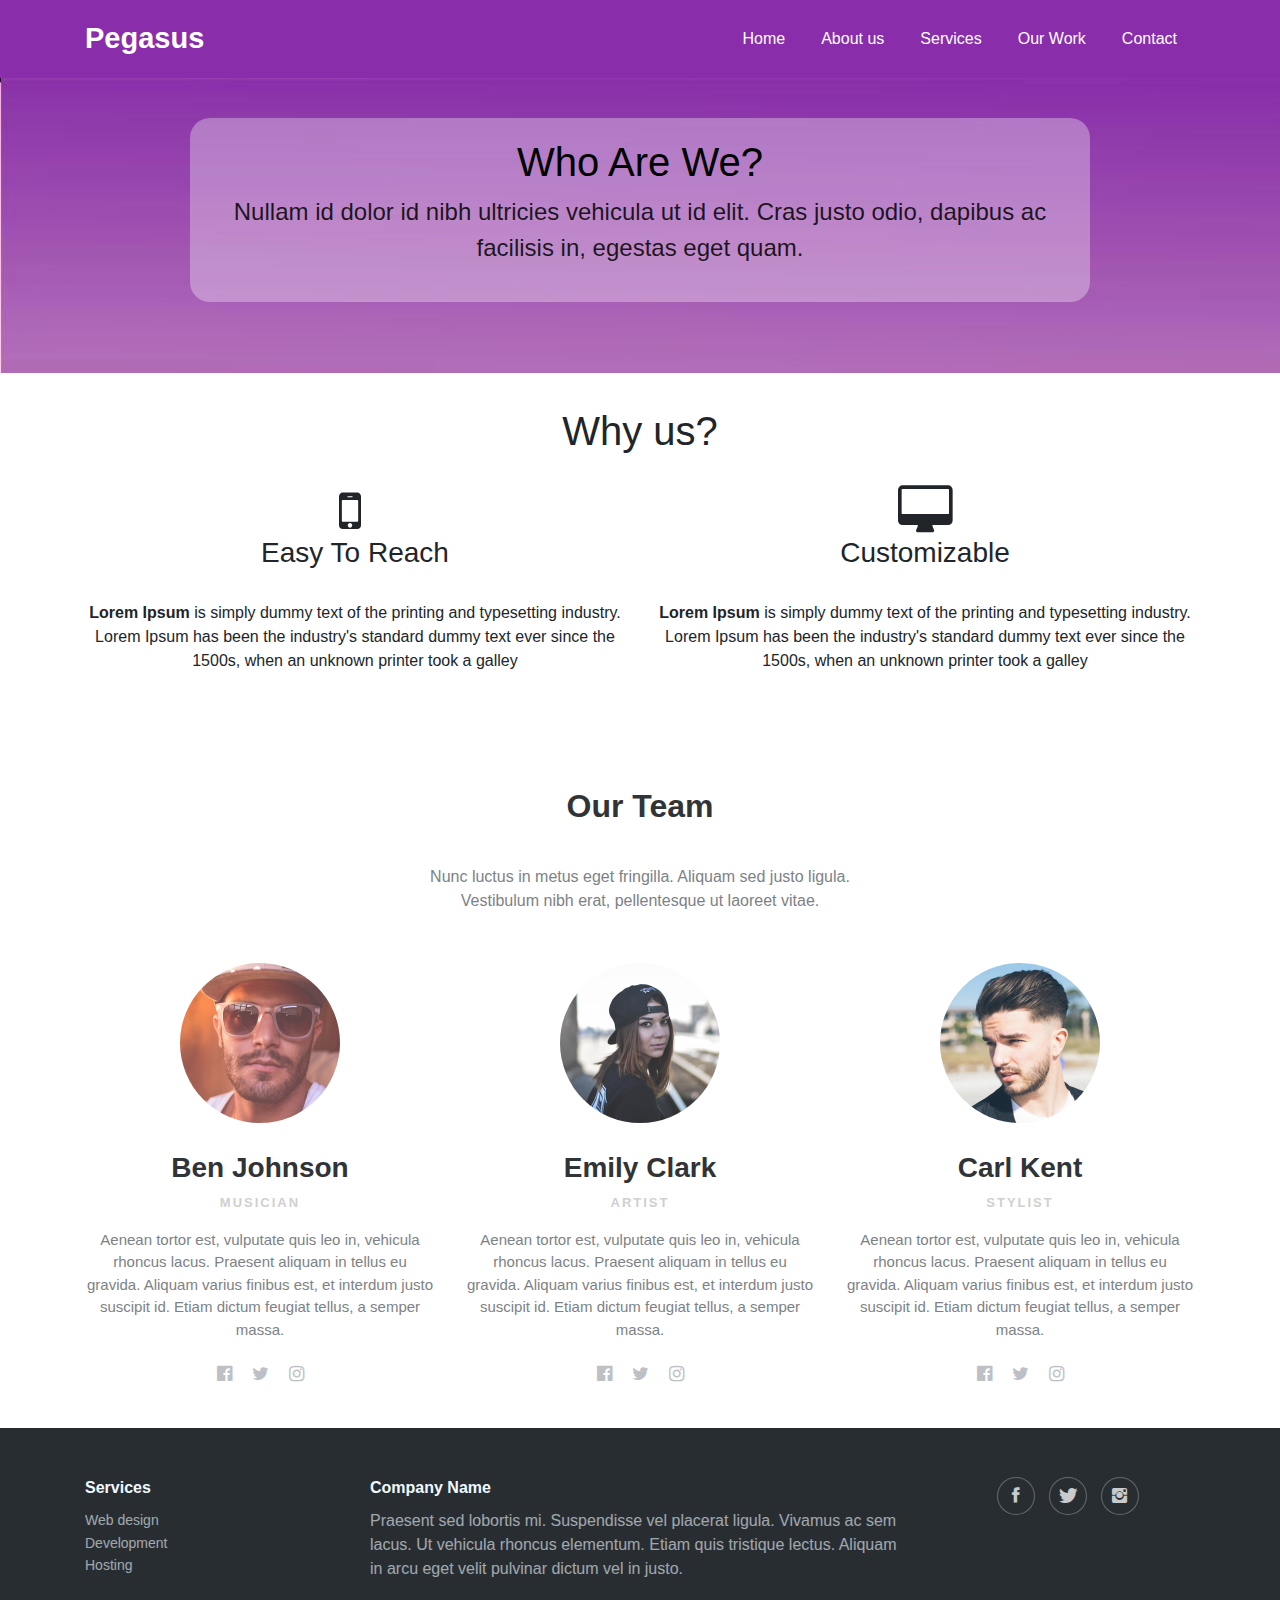
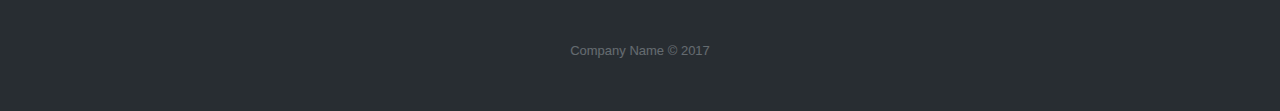
<file: try3/index.html>
<!DOCTYPE html>
<html>

<head>
    <meta charset="utf-8">
    <meta name="viewport" content="width=device-width, initial-scale=1.0, shrink-to-fit=no">
    <title>about page</title>
    <link rel="stylesheet" href="assets/bootstrap/css/bootstrap.min.css">
    <link rel="stylesheet" href="https://fonts.googleapis.com/css?family=Adamina">
    <link rel="stylesheet" href="https://fonts.googleapis.com/css?family=Advent+Pro">
    <link rel="stylesheet" href="https://fonts.googleapis.com/css?family=DM+Sans">
    <link rel="stylesheet" href="https://fonts.googleapis.com/css?family=Duru+Sans">
    <link rel="stylesheet" href="assets/fonts/font-awesome.min.css">
    <link rel="stylesheet" href="assets/fonts/ionicons.min.css">
    <link rel="stylesheet" href="assets/css/Footer-Clean.css">
    <link rel="stylesheet" href="assets/css/Footer-Dark.css">
    <link rel="stylesheet" href="https://cdnjs.cloudflare.com/ajax/libs/animate.css/3.5.2/animate.min.css">
    <link rel="stylesheet" href="assets/css/Navigation-Clean.css">
    <link rel="stylesheet" href="assets/css/styles.css">
    <link rel="stylesheet" href="assets/css/Team-Clean.css">
</head>

<body>
    <nav class="navbar navbar-light navbar-expand-md navigation-clean" style="background-color: rgb(137,45,170);padding: 12px;">
        <div class="container"><a class="navbar-brand" href="#" style="color: rgb(255,255,255);font-size: 29px;">Pegasus</a><button data-toggle="collapse" class="navbar-toggler" data-target="#navcol-1"><span class="sr-only">Toggle navigation</span><span class="navbar-toggler-icon"></span></button>
            <div
                class="collapse navbar-collapse" id="navcol-1">
                <ul class="nav navbar-nav ml-auto">
                    <li class="nav-item" role="presentation"></li>
                    <li class="nav-item" role="presentation"><a class="nav-link" data-bs-hover-animate="pulse" href="#" style="color: rgb(255,255,255);">Home</a></li>
                    <li class="nav-item" role="presentation" style="color: rgb(255,255,255);"><a class="nav-link" data-bs-hover-animate="pulse" href="#" style="color: rgb(255,255,255);">About us</a></li>
                    <li class="nav-item" role="presentation"><a class="nav-link" data-bs-hover-animate="pulse" href="#" style="color: rgb(255,255,255);">Services</a></li>
                    <li class="nav-item" role="presentation"><a class="nav-link" data-bs-hover-animate="pulse" href="#" style="color: rgb(255,255,255);">Our Work</a></li>
                    <li class="nav-item" role="presentation"><a class="nav-link" data-bs-hover-animate="pulse" href="#" style="color: rgb(255,255,255);">Contact</a></li>
                </ul>
        </div>
        </div>
    </nav>
    <div id="sec" style="margin-bottom: 0px;padding-bottom: 71px;">
        <div class="jumbotron" style="background-color: rgba(255,255,255,0.32);">
            <h1 style="color: #000000;">Who Are We?</h1>
            <p style="color: rgba(0,0,0,0.85);font-size: 24px;">Nullam id dolor id nibh ultricies vehicula ut id elit. Cras justo odio, dapibus ac facilisis in, egestas eget quam.</p>
            <p></p>
        </div>
    </div>
    <div class="container" style="margin-top: 34px;margin-bottom: 30px;">
        <h1 class="text-center">Why us?</h1>
    </div>
    <div>
        <div class="container">
            <div class="row">
                <div class="col-md-6"><i class="fa fa-mobile-phone"></i>
                    <h3 class="text-center">Easy To Reach</h3>
                    <p class="text-center"><br><strong>Lorem Ipsum</strong>&nbsp;is simply dummy text of the printing and typesetting industry. Lorem Ipsum has been the industry's standard dummy text ever since the 1500s, when an unknown printer took a galley<br><br></p>
                </div>
                <div class="col-md-6"><i class="fa fa-desktop"></i>
                    <h3 class="text-center">Customizable</h3>
                    <p class="text-center"><br><strong>Lorem Ipsum</strong>&nbsp;is simply dummy text of the printing and typesetting industry. Lorem Ipsum has been the industry's standard dummy text ever since the 1500s, when an unknown printer took a galley<br><br></p>
                </div>
            </div>
        </div>
    </div>
    <div class="team-clean">
        <div class="container">
            <div class="intro">
                <h2 class="text-center" style="margin-top: 34px;">Our Team </h2>
                <p class="text-center">Nunc luctus in metus eget fringilla. Aliquam sed justo ligula. Vestibulum nibh erat, pellentesque ut laoreet vitae. </p>
            </div>
            <div class="row people">
                <div class="col-md-6 col-lg-4 item"><img class="rounded-circle" src="assets/img/1.jpg">
                    <h3 class="name">Ben Johnson</h3>
                    <p class="title">Musician</p>
                    <p class="description">Aenean tortor est, vulputate quis leo in, vehicula rhoncus lacus. Praesent aliquam in tellus eu gravida. Aliquam varius finibus est, et interdum justo suscipit id. Etiam dictum feugiat tellus, a semper massa. </p>
                    <div class="social"><a href="#"><i class="fa fa-facebook-official"></i></a><a href="#"><i class="fa fa-twitter"></i></a><a href="#"><i class="fa fa-instagram"></i></a></div>
                </div>
                <div class="col-md-6 col-lg-4 item"><img class="rounded-circle" src="assets/img/2.jpg">
                    <h3 class="name">Emily Clark</h3>
                    <p class="title">Artist</p>
                    <p class="description">Aenean tortor est, vulputate quis leo in, vehicula rhoncus lacus. Praesent aliquam in tellus eu gravida. Aliquam varius finibus est, et interdum justo suscipit id. Etiam dictum feugiat tellus, a semper massa. </p>
                    <div class="social"><a href="#"><i class="fa fa-facebook-official"></i></a><a href="#"><i class="fa fa-twitter"></i></a><a href="#"><i class="fa fa-instagram"></i></a></div>
                </div>
                <div class="col-md-6 col-lg-4 item"><img class="rounded-circle" src="assets/img/3.jpg">
                    <h3 class="name">Carl Kent</h3>
                    <p class="title">Stylist</p>
                    <p class="description">Aenean tortor est, vulputate quis leo in, vehicula rhoncus lacus. Praesent aliquam in tellus eu gravida. Aliquam varius finibus est, et interdum justo suscipit id. Etiam dictum feugiat tellus, a semper massa. </p>
                    <div class="social"><a href="#"><i class="fa fa-facebook-official"></i></a><a href="#"><i class="fa fa-twitter"></i></a><a href="#"><i class="fa fa-instagram"></i></a></div>
                </div>
            </div>
        </div>
    </div>
    <div class="footer-dark">
        <footer>
            <div class="container">
                <div class="row">
                    <div class="col-sm-6 col-md-3 item">
                        <h3>Services</h3>
                        <ul>
                            <li><a href="#">Web design</a></li>
                            <li><a href="#">Development</a></li>
                            <li><a href="#">Hosting</a></li>
                        </ul>
                    </div>
                    <div class="col-md-6 item text">
                        <h3>Company Name</h3>
                        <p>Praesent sed lobortis mi. Suspendisse vel placerat ligula. Vivamus ac sem lacus. Ut vehicula rhoncus elementum. Etiam quis tristique lectus. Aliquam in arcu eget velit pulvinar dictum vel in justo.</p>
                    </div>
                    <div class="col item social"><a href="#"><i class="icon ion-social-facebook"></i></a><a href="#"><i class="icon ion-social-twitter"></i></a><a href="#"><i class="icon ion-social-instagram"></i></a></div>
                </div>
                <p class="copyright">Company Name © 2017</p>
            </div>
        </footer>
    </div>
    <script src="assets/js/jquery.min.js"></script>
    <script src="assets/bootstrap/js/bootstrap.min.js"></script>
    <script src="assets/js/bs-init.js"></script>
</body>

</html>
</file>
<file: try3/assets/css/Footer-Clean.css>
.footer-clean {
  padding: 50px 0;
  background-color: #fff;
  color: #4b4c4d;
}

.footer-clean h3 {
  margin-top: 0;
  margin-bottom: 12px;
  font-weight: bold;
  font-size: 16px;
}

.footer-clean ul {
  padding: 0;
  list-style: none;
  line-height: 1.6;
  font-size: 14px;
  margin-bottom: 0;
}

.footer-clean ul a {
  color: inherit;
  text-decoration: none;
  opacity: 0.8;
}

.footer-clean ul a:hover {
  opacity: 1;
}

.footer-clean .item.social {
  text-align: right;
}

@media (max-width:767px) {
  .footer-clean .item {
    text-align: center;
    padding-bottom: 20px;
  }
}

@media (max-width: 768px) {
  .footer-clean .item.social {
    text-align: center;
  }
}

.footer-clean .item.social > a {
  font-size: 24px;
  width: 40px;
  height: 40px;
  line-height: 40px;
  display: inline-block;
  text-align: center;
  border-radius: 50%;
  border: 1px solid #ccc;
  margin-left: 10px;
  margin-top: 22px;
  color: inherit;
  opacity: 0.75;
}

.footer-clean .item.social > a:hover {
  opacity: 0.9;
}

@media (max-width:991px) {
  .footer-clean .item.social > a {
    margin-top: 40px;
  }
}

@media (max-width:767px) {
  .footer-clean .item.social > a {
    margin-top: 10px;
  }
}

.footer-clean .copyright {
  margin-top: 14px;
  margin-bottom: 0;
  font-size: 13px;
  opacity: 0.6;
}
</file>
<file: try3/assets/css/Footer-Dark.css>
.footer-dark {
  padding: 50px 0;
  color: #f0f9ff;
  background-color: #282d32;
}

.footer-dark h3 {
  margin-top: 0;
  margin-bottom: 12px;
  font-weight: bold;
  font-size: 16px;
}

.footer-dark ul {
  padding: 0;
  list-style: none;
  line-height: 1.6;
  font-size: 14px;
  margin-bottom: 0;
}

.footer-dark ul a {
  color: inherit;
  text-decoration: none;
  opacity: 0.6;
}

.footer-dark ul a:hover {
  opacity: 0.8;
}

@media (max-width:767px) {
  .footer-dark .item:not(.social) {
    text-align: center;
    padding-bottom: 20px;
  }
}

.footer-dark .item.text {
  margin-bottom: 36px;
}

@media (max-width:767px) {
  .footer-dark .item.text {
    margin-bottom: 0;
  }
}

.footer-dark .item.text p {
  opacity: 0.6;
  margin-bottom: 0;
}

.footer-dark .item.social {
  text-align: center;
}

@media (max-width:991px) {
  .footer-dark .item.social {
    text-align: center;
    margin-top: 20px;
  }
}

.footer-dark .item.social > a {
  font-size: 20px;
  width: 36px;
  height: 36px;
  line-height: 36px;
  display: inline-block;
  text-align: center;
  border-radius: 50%;
  box-shadow: 0 0 0 1px rgba(255,255,255,0.4);
  margin: 0 8px;
  color: #fff;
  opacity: 0.75;
}

.footer-dark .item.social > a:hover {
  opacity: 0.9;
}

.footer-dark .copyright {
  text-align: center;
  padding-top: 24px;
  opacity: 0.3;
  font-size: 13px;
  margin-bottom: 0;
}
</file>
<file: try3/assets/css/Navigation-Clean.css>
.navigation-clean {
  background: #fff;
  padding-top: .75rem;
  padding-bottom: .75rem;
  color: #333;
  border-radius: 0;
  box-shadow: none;
  border: none;
  margin-bottom: 0;
}

@media (min-width:768px) {
  .navigation-clean {
    padding-top: 1rem;
    padding-bottom: 1rem;
  }
}

.navigation-clean .navbar-brand {
  font-weight: bold;
  color: inherit;
}

.navigation-clean .navbar-brand:hover {
  color: #222;
}

.navigation-clean.navbar-dark .navbar-brand:hover {
  color: #f0f0f0;
}

.navigation-clean .navbar-brand img {
  height: 100%;
  display: inline-block;
  margin-right: 10px;
  width: auto;
}

.navigation-clean .navbar-toggler {
  border-color: #ddd;
}

.navigation-clean .navbar-toggler:hover, .navigation-clean .navbar-toggler:focus {
  background: none;
}

.navigation-clean.navbar-dark .navbar-toggler {
  border-color: #555;
}

.navigation-clean .navbar-toggler {
  color: #888;
}

.navigation-clean.navbar-dark .navbar-toggler {
  color: #eee;
}

.navigation-clean .navbar-collapse, .navigation-clean .form-inline {
  border-top-color: #ddd;
}

.navigation-clean.navbar-dark .navbar-collapse, .navigation-clean.navbar-dark .form-inline {
  border-top-color: #333;
}

.navigation-clean .navbar-nav > .active > a, .navigation-clean .navbar-nav > .show > a {
  background: none;
  box-shadow: none;
}

.navigation-clean.navbar-light .navbar-nav .nav-link.active, .navigation-clean.navbar-light .navbar-nav .nav-link.active:focus, .navigation-clean.navbar-light .navbar-nav .nav-link.active:hover {
  color: #8f8f8f;
  box-shadow: none;
  background: none;
  pointer-events: none;
}

.navigation-clean.navbar .navbar-nav .nav-link {
  padding-left: 18px;
  padding-right: 18px;
}

.navigation-clean.navbar-light .navbar-nav .nav-link {
  color: #465765;
}

.navigation-clean.navbar-light .navbar-nav .nav-link:focus, .navigation-clean.navbar-light .navbar-nav .nav-link:hover {
  /*color: red;*/
  background-color: transparent;
}

.navigation-clean .navbar-nav > li > .dropdown-menu {
  margin-top: -5px;
  box-shadow: none;
  background-color: #fff;
  border-radius: 2px;
}

@media (min-width:768px) {
  .navigation-clean .navbar-nav .show .dropdown-menu {
    box-shadow: 0 4px 8px rgba(0,0,0,.1);
  }
}

@media (max-width:767px) {
  .navigation-clean .navbar-nav .show .dropdown-menu .dropdown-item {
    color: #37434d;
    padding-top: .8rem;
    padding-bottom: .8rem;
    line-height: 1;
  }
}

.navigation-clean .dropdown-menu .dropdown-item:focus, .navigation-clean .dropdown-menu .dropdown-item {
  line-height: 2;
  color: #37434d;
}

.navigation-clean .dropdown-menu .dropdown-item:focus, .navigation-clean .dropdown-menu .dropdown-item:hover {
  background: #eee;
  color: inherit;
}

.navigation-clean.navbar-dark {
  background-color: #1f2021;
  color: #fff;
}

.navigation-clean.navbar-dark .navbar-nav a.active, .navigation-clean.navbar-dark .navbar-nav a.active:focus, .navigation-clean.navbar-dark .navbar-nav a.active:hover {
  color: #8f8f8f;
  box-shadow: none;
  background: none;
  pointer-events: none;
}

.navigation-clean.navbar-dark .navbar-nav .nav-link {
  color: #dfe8ee;
}

.navigation-clean.navbar-dark .navbar-nav .nav-link:focus, .navigation-clean.navbar-dark .navbar-nav .nav-link:hover {
  color: #fff;
  background-color: transparent;
}

.navigation-clean.navbar-dark .navbar-nav > li > .dropdown-menu {
  background-color: #1f2021;
}

.navigation-clean.navbar-dark .dropdown-menu .dropdown-item:focus, .navigation-clean.navbar-dark .dropdown-menu .dropdown-item {
  color: #f2f5f8;
}

.navigation-clean.navbar-dark .dropdown-menu .dropdown-item:focus, .navigation-clean.navbar-dark .dropdown-menu .dropdown-item:hover {
  background: #363739;
}

@media (max-width:767px) {
  .navigation-clean.navbar-dark .navbar-nav .show .dropdown-menu .dropdown-item {
    color: #fff;
  }
}

#sec {
  text-align: center;
  padding: 40px;
  background: url(../../assets/img/mainbg.jpg) no-repeat;
  background-size: cover;
}
</file>
<file: try3/assets/css/styles.css>
#sec .jumbotron {
  border-radius: 20px;
  max-width: 900px;
  margin: auto;
}

@media (min-width: 576px) {
  #sec .jumbotron {
    padding: 20px;
  }
}

@media (min-width: 576px) {
  #sec .jumbotron {
    padding: 20px;
  }
}

@media (min-width: 300px) {
  .fa.fa-mobile-phone {
    font-size: 51px;
    margin-left: 148px;
  }
}

@media (min-width: 412px) {
  .fa.fa-mobile-phone {
    margin-left: 169px;
  }
}

@media (min-width: 464px) {
  .fa.fa-mobile-phone {
    margin-left: 200px;
  }
}

@media (min-width: 476px) {
  .fa.fa-mobile-phone {
    margin-left: 202px;
  }
}

@media (min-width: 488px) {
  .fa.fa-mobile-phone {
    margin-left: 206px;
  }
}

@media (min-width: 500px) {
  .fa.fa-mobile-phone {
    margin-left: 214px;
  }
}

@media (min-width: 508px) {
  .fa.fa-mobile-phone {
    margin-left: 219px;
  }
}

@media (min-width: 516px) {
  .fa.fa-mobile-phone {
    margin-left: 218px;
  }
}

@media (min-width: 528px) {
  .fa.fa-mobile-phone {
    margin-left: 232px;
  }
}

@media (min-width: 540px) {
  .fa.fa-mobile-phone {
    margin-left: 240px;
  }
}

@media (min-width: 540px) {
  .fa.fa-mobile-phone {
    margin-left: 240px;
  }
}

@media (min-width: 552px) {
  .fa.fa-mobile-phone {
    margin-left: 250px;
  }
}

@media (min-width: 571px) {
  .fa.fa-mobile-phone {
    margin-left: 259px;
  }
}

@media (min-width: 576px) {
  .fa.fa-mobile-phone {
    margin-left: 240px;
  }
}

@media (min-width: 768px) {
  .fa.fa-mobile-phone {
    margin-left: 151px;
  }
}

@media (min-width: 992px) {
  .fa.fa-mobile-phone {
    margin-left: 210px;
  }
}

@media (min-width: 1200px) {
  .fa.fa-mobile-phone {
    margin-left: 254px;
  }
}

@media (min-width: 300px) {
  .fa.fa-desktop {
    font-size: 51px;
    margin-left: 136px;
  }
}

@media (min-width: 412px) {
  .fa.fa-desktop {
    margin-left: 160px;
  }
}

@media (min-width: 464px) {
  .fa.fa-desktop {
    margin-left: 185px;
  }
}

@media (min-width: 476px) {
  .fa.fa-desktop {
    margin-left: 192px;
  }
}

@media (min-width: 488px) {
  .fa.fa-desktop {
    margin-left: 192px;
  }
}

@media (min-width: 500px) {
  .fa.fa-desktop {
    margin-left: 202px;
  }
}

@media (min-width: 508px) {
  .fa.fa-desktop {
    margin-left: 208px;
  }
}

@media (min-width: 516px) {
  .fa.fa-desktop {
    margin-left: 211px;
  }
}

@media (min-width: 528px) {
  .fa.fa-desktop {
    margin-left: 215px;
  }
}

@media (min-width: 540px) {
  .fa.fa-desktop {
    margin-left: 226px;
  }
}

@media (min-width: 552px) {
  .fa.fa-desktop {
    margin-left: 231px;
  }
}

@media (min-width: 572px) {
  .fa.fa-desktop {
    margin-left: 241px;
  }
}

@media (min-width: 576px) {
  .fa.fa-desktop {
    margin-left: 226px;
  }
}

@media (min-width: 768px) {
  .fa.fa-desktop {
    margin-left: 140px;
  }
}

@media (min-width: 992px) {
  .fa.fa-desktop {
    margin-left: 201px;
  }
}

@media (min-width: 1200px) {
  .fa.fa-desktop {
    margin-left: 243px;
  }
}
</file>
<file: try3/assets/css/Team-Clean.css>
.team-clean {
  color: #313437;
  background-color: #fff;
}

.team-clean p {
  color: #7d8285;
}

.team-clean h2 {
  font-weight: bold;
  margin-bottom: 40px;
  padding-top: 40px;
  color: inherit;
}

@media (max-width:767px) {
  .team-clean h2 {
    margin-bottom: 25px;
    padding-top: 25px;
    font-size: 24px;
  }
}

.team-clean .intro {
  font-size: 16px;
  max-width: 500px;
  margin: 0 auto;
}

.team-clean .intro p {
  margin-bottom: 0;
}

.team-clean .people {
  padding-bottom: 40px;
}

.team-clean .item {
  text-align: center;
  padding-top: 50px;
}

.team-clean .item .name {
  font-weight: bold;
  margin-top: 28px;
  margin-bottom: 8px;
  color: inherit;
}

.team-clean .item .title {
  text-transform: uppercase;
  font-weight: bold;
  color: #d0d0d0;
  letter-spacing: 2px;
  font-size: 13px;
}

.team-clean .item .description {
  font-size: 15px;
  margin-top: 15px;
  margin-bottom: 20px;
}

.team-clean .item img {
  max-width: 160px;
}

.team-clean .social {
  font-size: 18px;
  color: #a2a8ae;
}

.team-clean .social a {
  color: inherit;
  margin: 0 10px;
  display: inline-block;
  opacity: 0.7;
}

.team-clean .social a:hover {
  opacity: 1;
}
</file>
